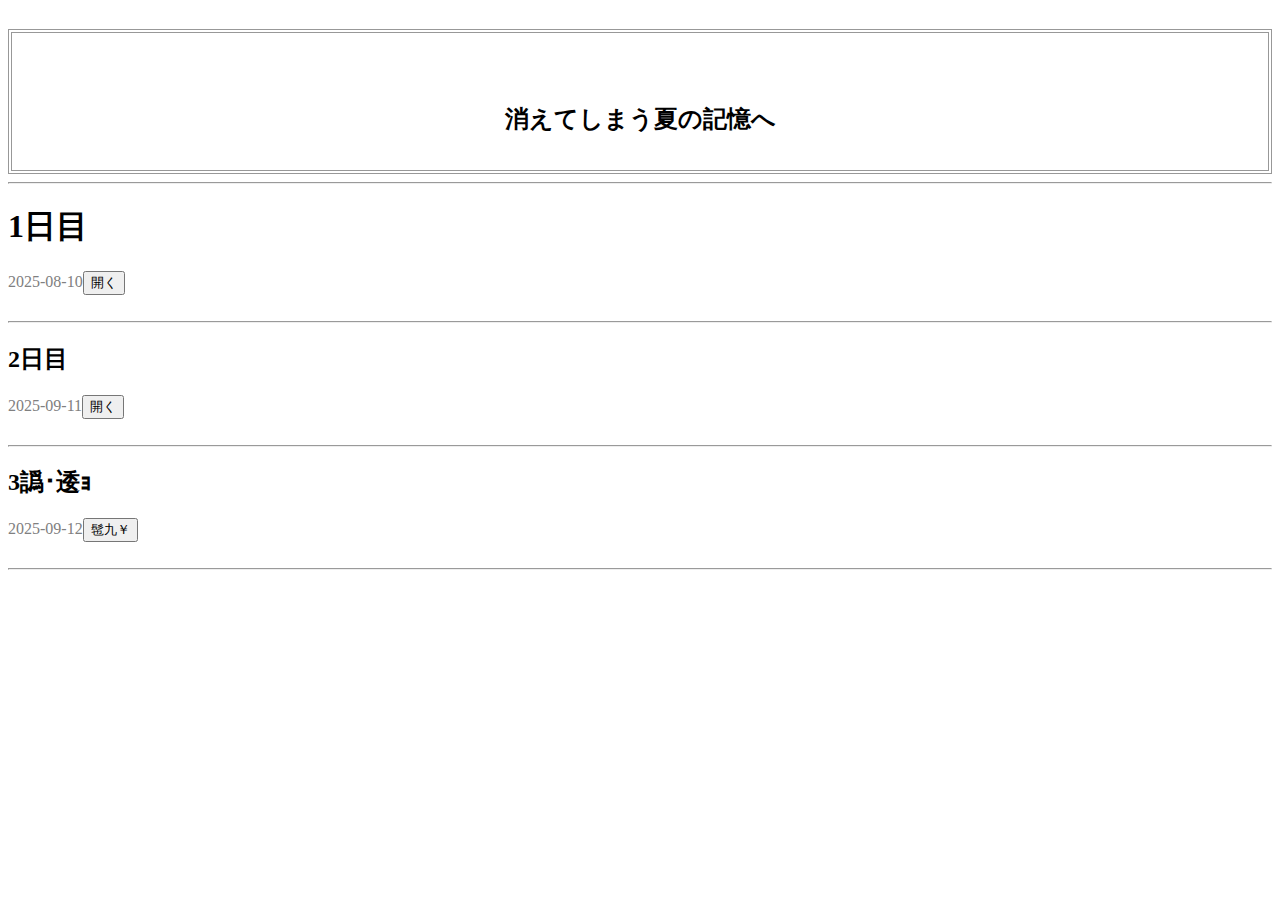
<file: index.html>
<!DOCTYPE html>
<html lang="ja">
<head>
<meta charset="UTF-8">
　<meta name="viewport" content="width=device-width, initial-scale=1.0">
　<title>サンプルHTML</title>
  <style>
    body {
      background-image: url('https://min-chi.material.jp/mc/materials/background-c/sea_island/_sea_island_1.jpg'); /* 背景画像を指定 */
      background-size: cover; /* 画像を画面全体に拡大 */
      background-repeat: no-repeat; /* 繰り返しを無効化 */
      background-position: center; /* 中央に配置 */
  
    }
    </style>
</head>
<body>
<div style="position: relative; margin: 0em 0; padding: 50px 15px 15px; border: double 4px #989898;">
<h2 style="text-align:center">消えてしまう夏の記憶へ</h2>
</div>
</body>
</html>
<link rel="stylesheet"href="style.css2">
<title>いつもと変わらない平凡な夏休み</title>
<hr>
<h1>1日目</h1>
<span style="color:grey">2025-08-10</span><button onclick="window.open('メイン.html')">開く</button>
</hr>
<br></br>
<hr>
<h2>2日目</h2>
<span style="color:grey">2025-09-11</span><button onclick="window.open('day2.html')">開く</button>
</hr>
<br></br>
<hr></hr>
<h2>3譌･逶ｮ</h2>
<span style="color:gray">2025-09-12</span><button onclick="window.open('三日目.html')">髢九￥</button>
<br></br>
<hr></hr>
</file>
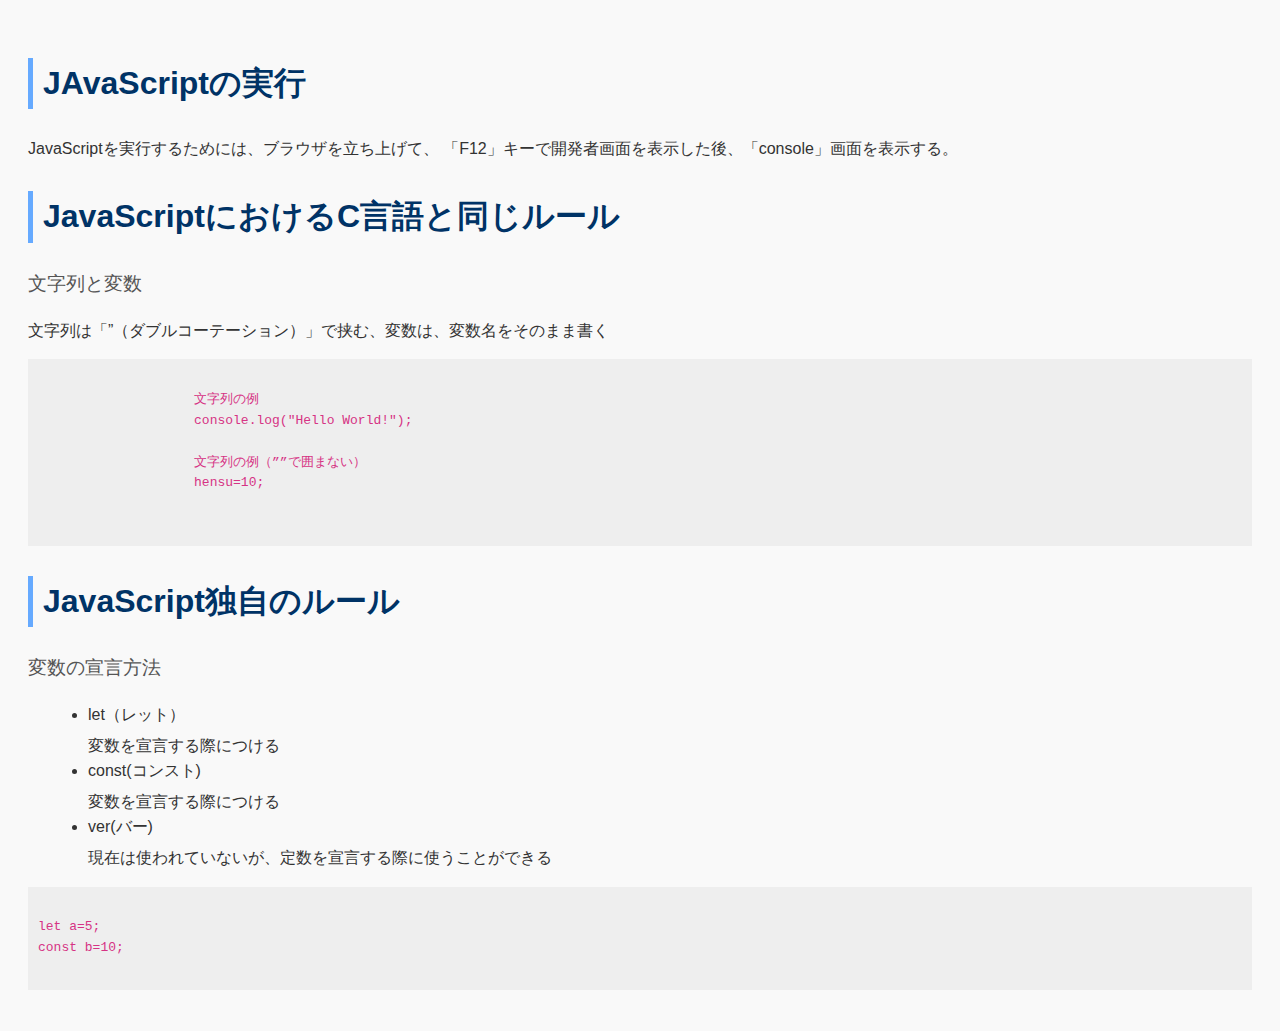
<file: js/index.html>
<!DOCTYPE html>
<html lamg="ja">
    <head>
        <meta charset="UTF-8">
        <title>JavaScript</title>
        <link rel="stylesheet"href="../docs/style.css">
    </head>    

    <body>
        <header>

        </header>
        <main>
            <h2>JAvaScriptの実行</h2>
            <p>
                JavaScriptを実行するためには、ブラウザを立ち上げて、
                「F12」キーで開発者画面を表示した後、「console」画面を表示する。
            </p>
            <h2>JavaScriptにおけるC言語と同じルール</h2>
            <h3>文字列と変数</h3>
            <p>文字列は「”（ダブルコーテーション）」で挟む、変数は、変数名をそのまま書く</p>
            <pre>
                <code>
                    文字列の例
                    console.log("Hello World!");

                    文字列の例（””で囲まない）
                    hensu=10;
                </code>
            </pre>
            <h2>JavaScript独自のルール</h2>
            <h3>変数の宣言方法</h3>
        <ul>
            <li>let（レット）</li>変数を宣言する際につける
            <li>const(コンスト)</li>変数を宣言する際につける
            <li>ver(バー)</li>現在は使われていないが、定数を宣言する際に使うことができる
        </ul>
        <pre><code>
let a=5;
const b=10;
        </code></pre>
        </main>    
    </body>
</html>
</file>
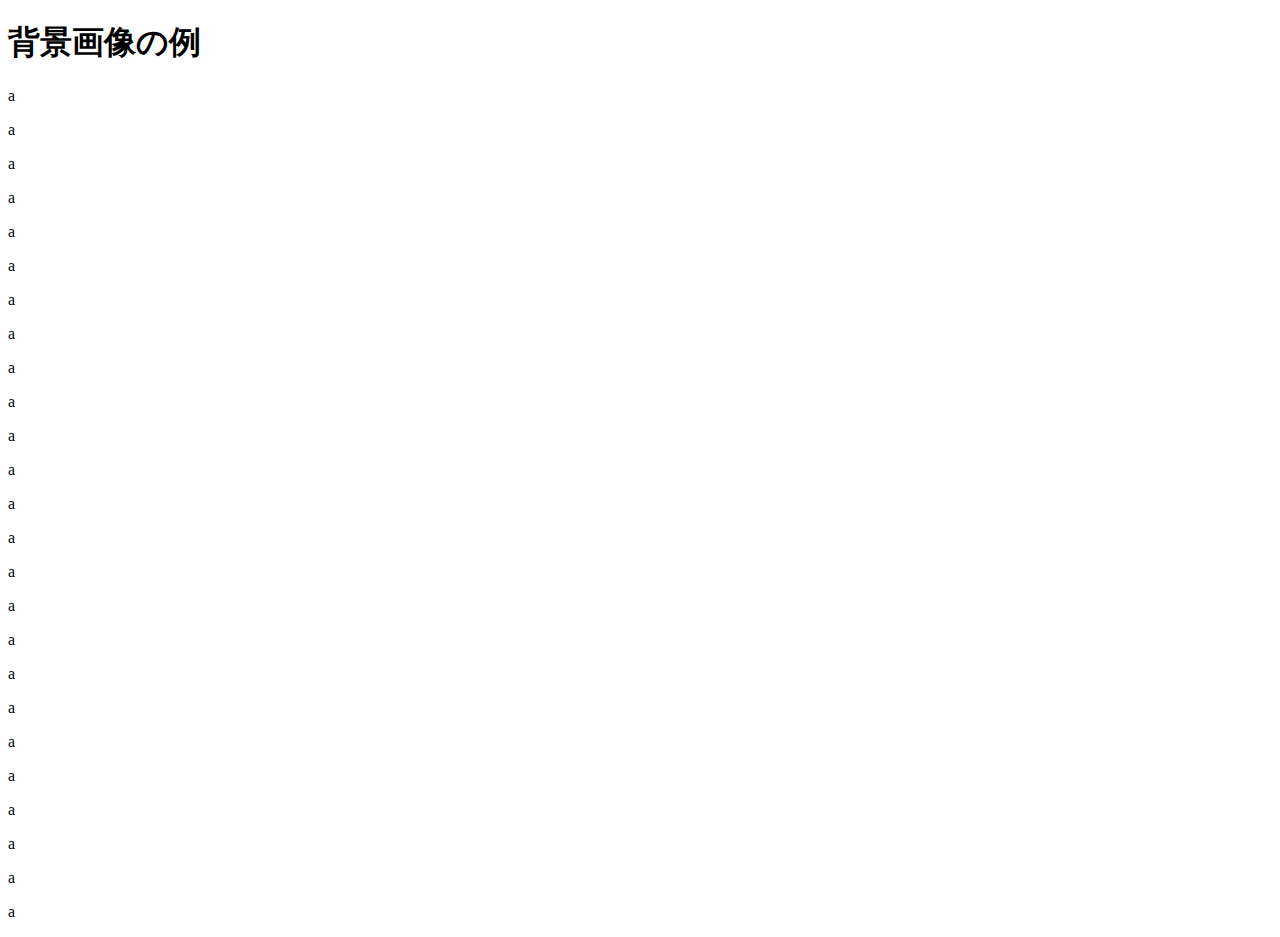
<file: aa.html>
<!DOCTYPE html>
<html lang="ja">
<head>
  <meta charset="UTF-8">
  <meta name="viewport" content="width=device-width, initial-scale=1.0">
  <title>背景画像の例</title>
  <style>
    body {
      background-image: url('https://min-chi.material.jp/mc/materials/background-c/sea_island/_sea_island_1.jpg'); /* 背景画像を指定 */
      background-size: cover; /* 画像を画面全体に拡大 */
      background-repeat: no-repeat; /* 繰り返しを無効化 */
      background-position: center; /* 中央に配置 */
  
    }
  </style>
</head>
<body>
  <h1>背景画像の例</h1>
</body>
</html>
<p>a</p><p>a</p><p>a</p><p>a</p><p>a</p><p>a</p><p>a</p><p>a</p><p>a</p><p>a</p><p>a</p><p>a</p><p>a</p><p>a</p><p>a</p><p>a</p><p>a</p><p>a</p><p>a</p><p>a</p><p>a</p><p>a</p><p>a</p><p>a</p><p>a</p>
</file>
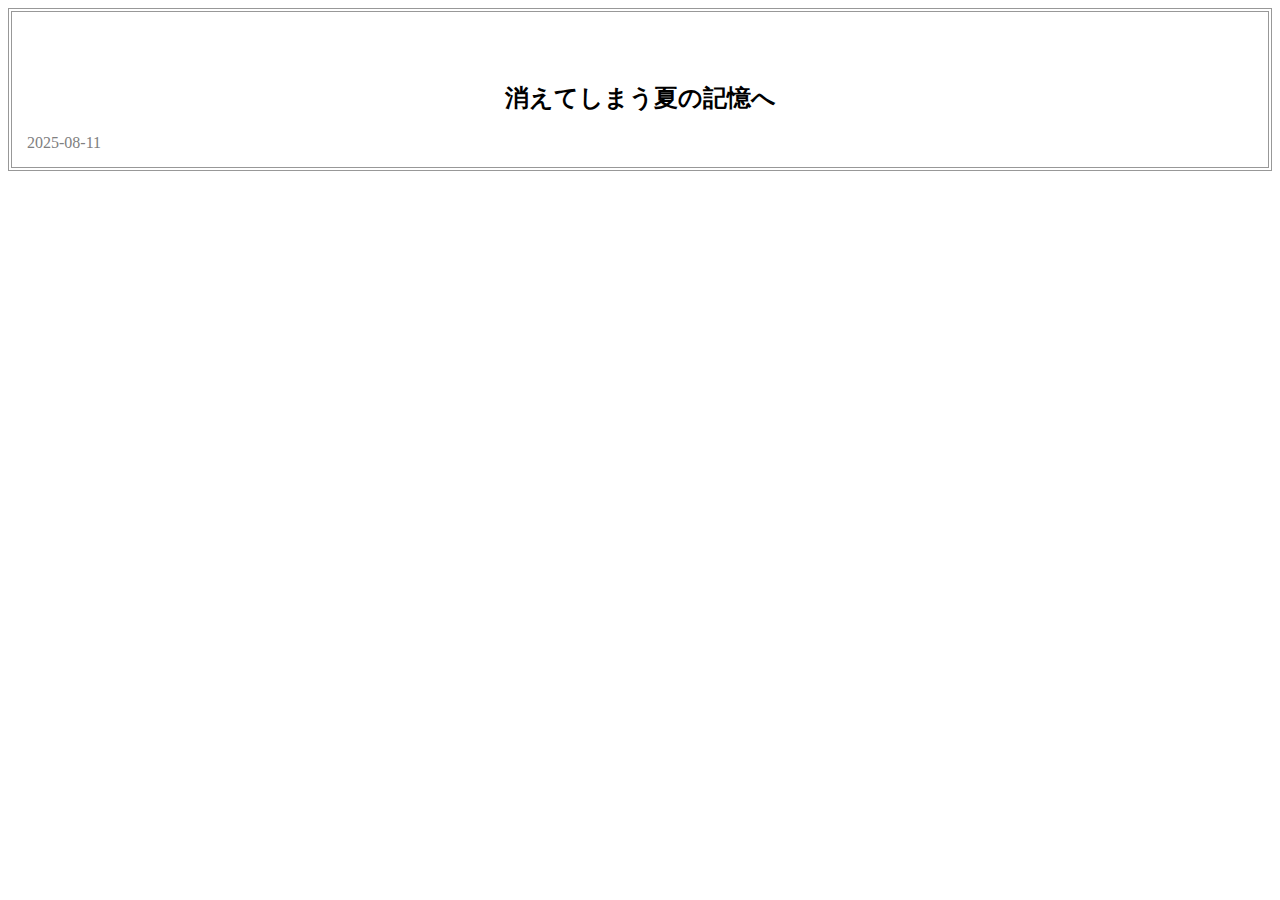
<file: day2.html>
<!DOCTYPE html>
<html lang="ja">
<head>
  <meta charset="UTF-8">
  <meta name="viewport" content="width=device-width, initial-scale=1.0">
  <title>背景画像の例</title>
  <style>
    body {
      background-image: url('https://min-chi.material.jp/mc/materials/background-c/sea_island/_sea_island_1.jpg'); /* 背景画像を指定 */
      background-size: cover; /* 画像を画面全体に拡大 */
      background-repeat: no-repeat; /* 繰り返しを無効化 */
      background-position: center; /* 中央に配置 */
  
    }
  </style>
</head>
<body>
<div style="position: relative; margin: 0em 0; padding: 50px 15px 15px; border: double 4px #989898;">
<h2 style="text-align:center">消えてしまう夏の記憶へ</h2>
</body>
</html>
<p></p>
<span style="color:grey">2025-08-11</span>
</file>
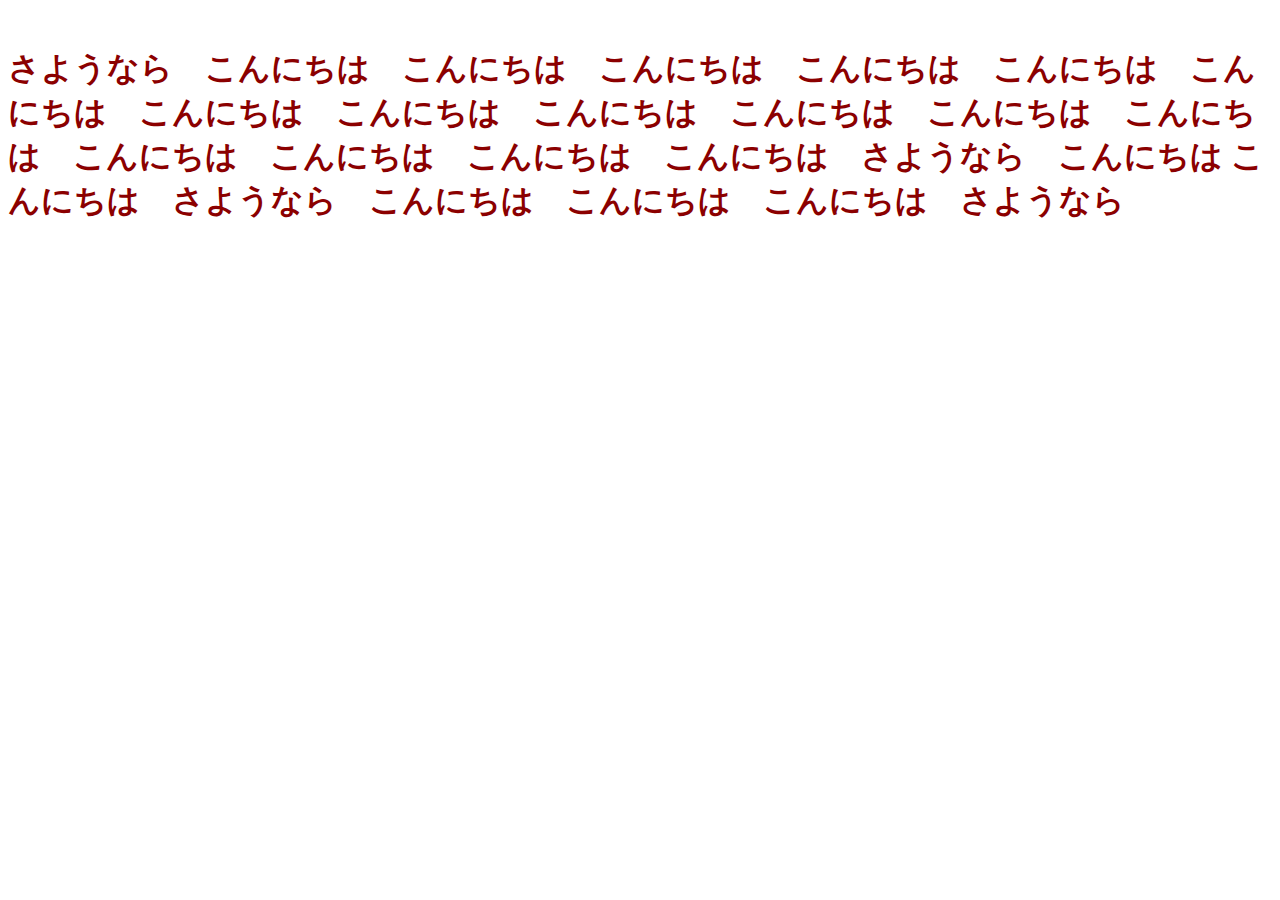
<file: 三日目.html>
<!DOCTYPE html>
<html lang="ja">
<head>
  <meta charset="UTF-8">
  <meta name="viewport" content="width=device-width, initial-scale=1.0">
  <title>背景画像の例</title>
  <style>
    body {
      background-image: url('https://i.ytimg.com/vi/e2wnJu8NkRk/maxresdefault.jpg'); /* 背景画像を指定 */
      background-size: cover; /* 画像を画面全体に拡大 */
      background-repeat: no-repeat; /* 繰り返しを無効化 */
      background-position: center; /* 中央に配置 */
  
    }
  </style>
</head>
<body>
<br><h1><span style="color:#8b0000">さようなら&emsp;こんにちは&emsp;こんにちは&emsp;こんにちは&emsp;こんにちは&emsp;こんにちは&emsp;こんにちは&emsp;こんにちは&emsp;こんにちは&emsp;こんにちは&emsp;こんにちは&emsp;こんにちは&emsp;こんにちは&emsp;こんにちは&emsp;こんにちは&emsp;こんにちは&emsp;こんにちは&emsp;さようなら&emsp;こんにちは&nbsp;こんにちは&emsp;さようなら&emsp;こんにちは&emsp;こんにちは&emsp;こんにちは&emsp;さようなら</span></h1></br>
</file>
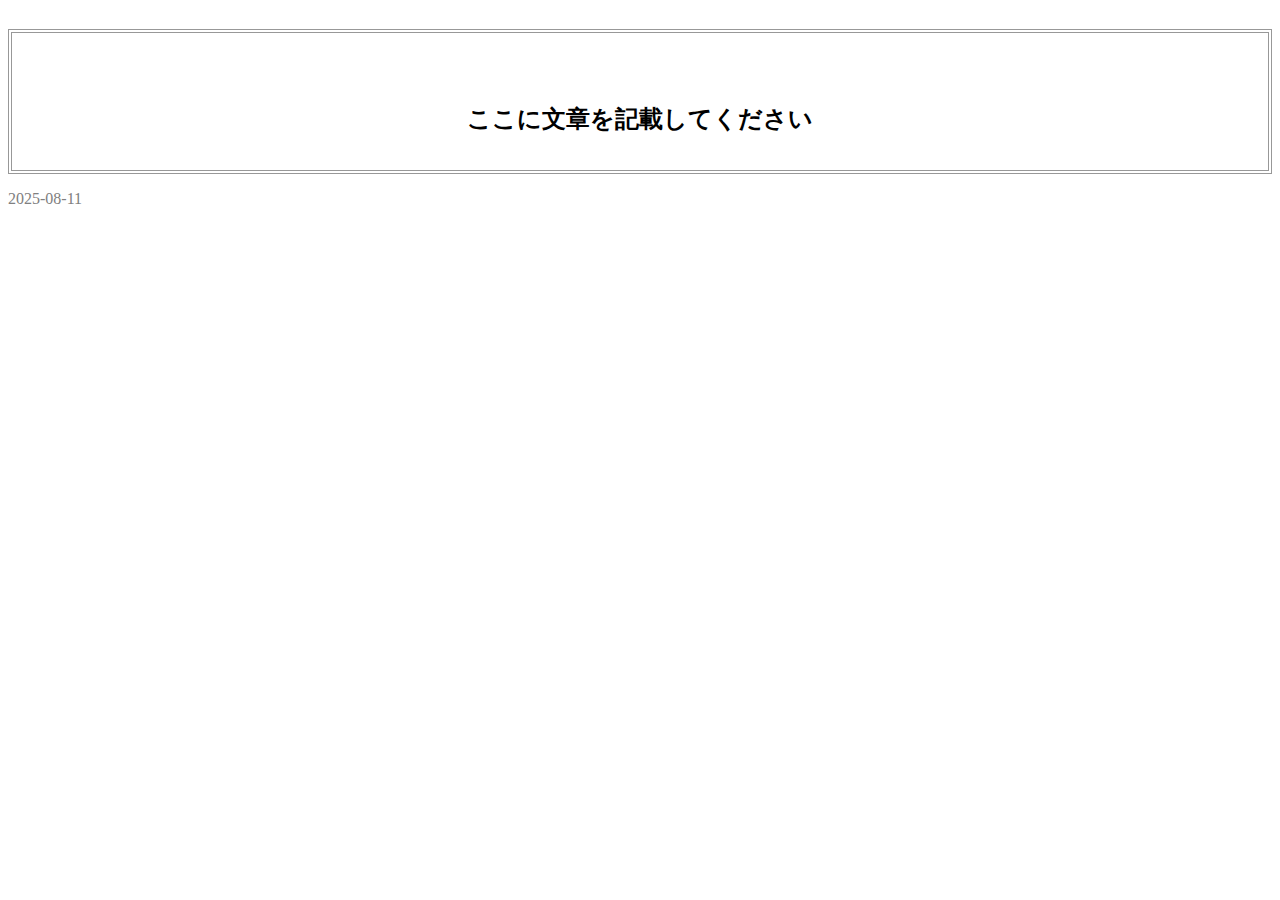
<file: a/day2.html>
<!DOCTYPE html>
<html lang="ja">
<head>
　<meta charset="UTF-8">
　<meta name="viewport" content="width=device-width, initial-scale=1.0">
　<title>サンプルHTML</title>
</head>
<body>
<div style="position: relative; margin: 0em 0; padding: 50px 15px 15px; border: double 4px #989898;">
<h2 style="text-align:center">ここに文章を記載してください</h2>
</div>
</body>
</html>
<p></p>
<span style="color:grey">2025-08-11</span>
</file>
<file: docs/style.css>
/* 全体の背景とフォント設定 */
body {
  font-family: "Arial", sans-serif;
  background-color: #f9f9f9;
  color: #333;
  line-height: 1.6;
  padding: 20px;
}

/* ヘッダータグの装飾 */
h1 {
  font-size: 2.5em;
  color: #0066cc;
  border-bottom: 3px solid #ccc;
  padding-bottom: 10px;
}

h2 {
  font-size: 2em;
  color: #003366;
  margin-top: 30px;
  border-left: 5px solid #66aaff;
  padding-left: 10px;
}

h3, h6 {
  font-weight: normal;
  color: #555;
}

/* strongタグとfontタグの表示 */
strong {
  font-weight: bold;
  color: #cc0000;
}

font {
  font-style: italic;
}

/* aリンクの装飾 */
a {
  color: #0066cc;
  text-decoration: none;
}

a:hover {
  text-decoration: underline;
}

/* ボタンの装飾 */
button {
  padding: 10px 20px;
  background-color: #28a745;
  border: none;
  color: white;
  border-radius: 5px;
  cursor: pointer;
}

button:hover {
  background-color: #218838;
}

/* 入力欄のスタイル */
input[type="number"],
input[type="color"] {
  padding: 5px;
  font-size: 1em;
  margin-right: 10px;
}

/* 結果表示のスタイル */
#result {
  margin-top: 10px;
  font-weight: bold;
  color: #d63384;
}

/* リストのスタイル */
ol, ul {
  margin-left: 20px;
}

li {
  margin-bottom: 5px;
}

/* 画像に余白と枠線 */
img {
  margin-top: 10px;
  border: 3px solid #ccc;
  border-radius: 10px;
  max-width: 100%;
  height: auto;
}

/* pre/code 用：将来使う時に備えて */
pre {
  background-color: #eee;
  padding: 10px;
  overflow-x: auto;
}

code {
  font-family: monospace;
  color: #d63384;
}
</file>
